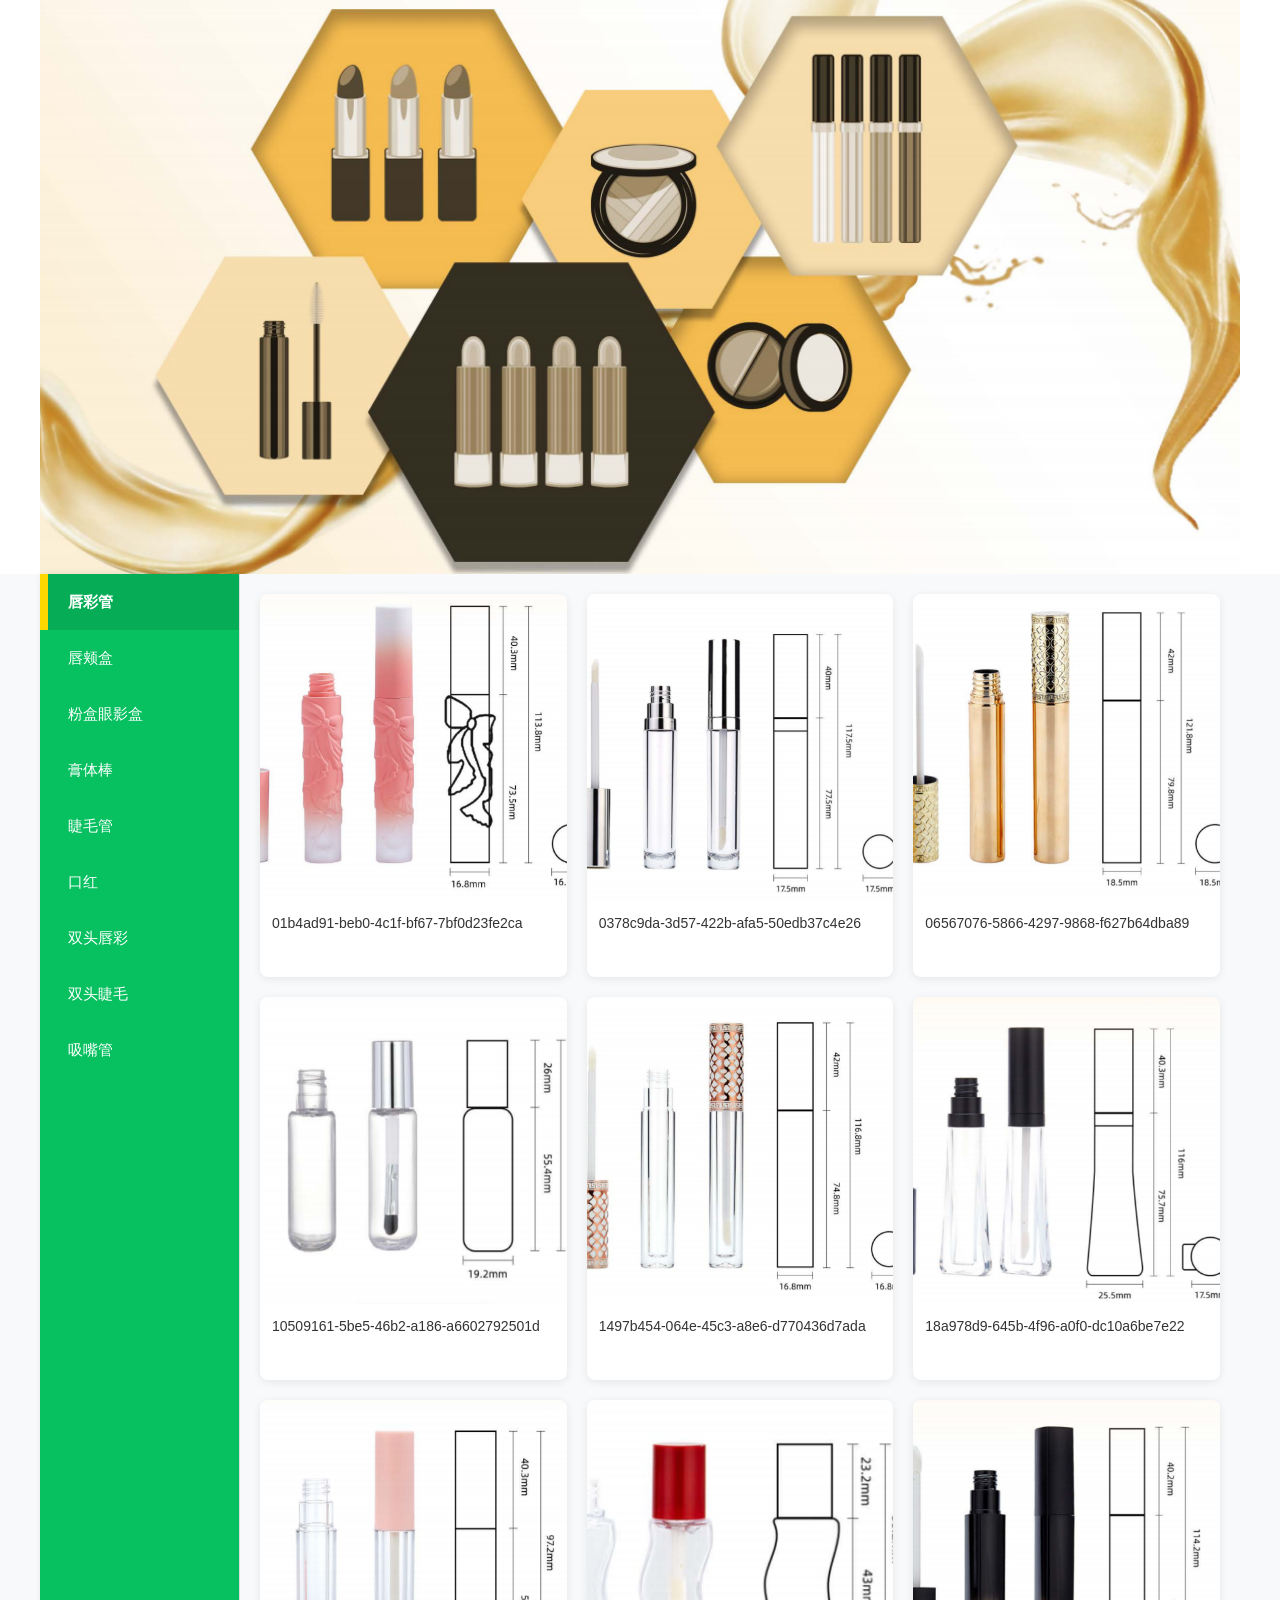
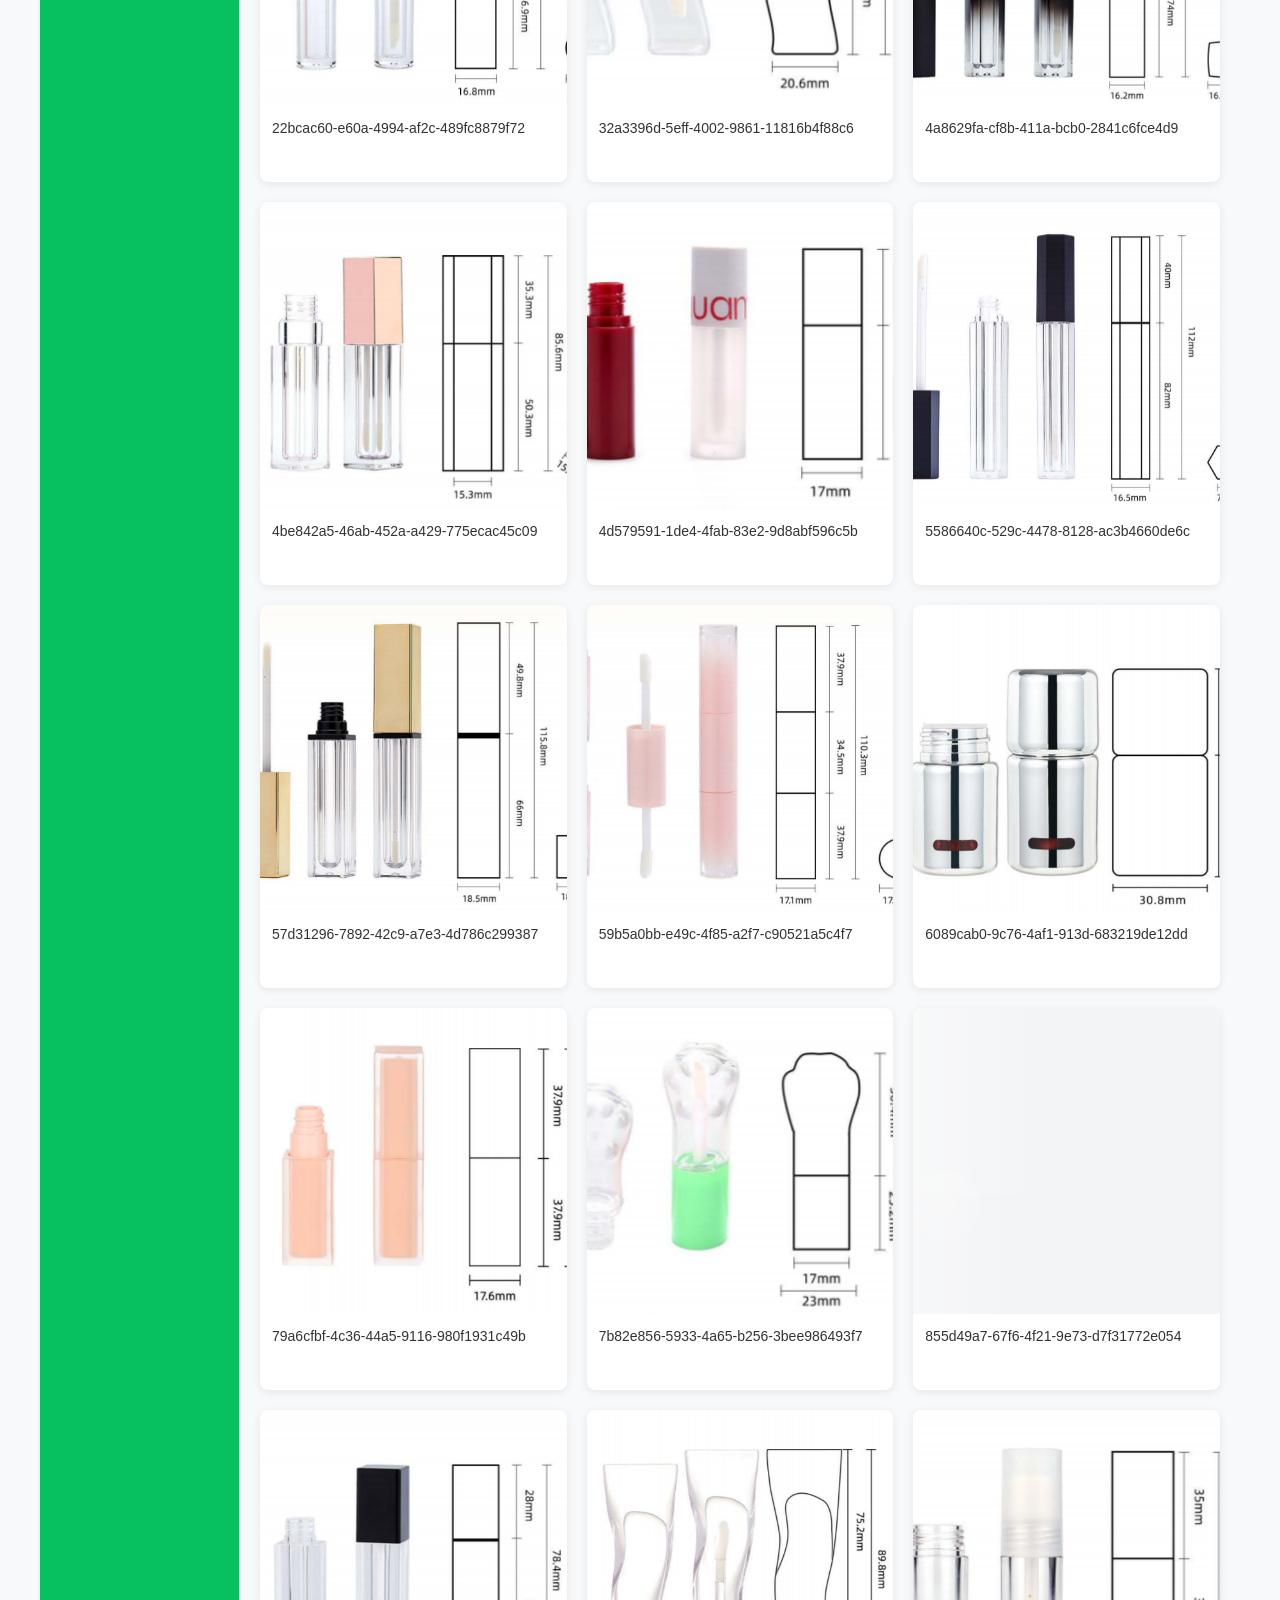
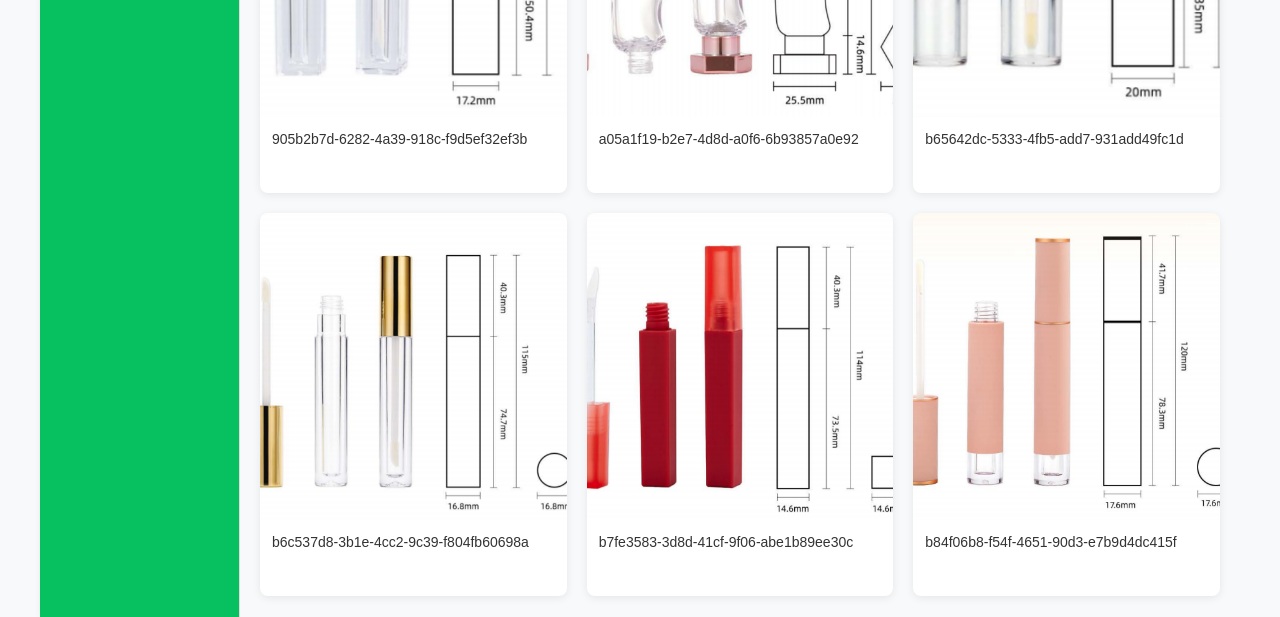
<file: index.html>
<!doctype html>
<html lang="zh-CN">
    <head>
        <meta charset="UTF-8" />
        <meta name="viewport" content="width=device-width, initial-scale=1.0" />
        <title>佳图系列JT-02产品图册</title>
        <link rel="stylesheet" href="styles.css" />
        <link rel="preload" as="image" href="banner.png" fetchpriority="high" />
        <!-- Google Fonts removed to avoid slow external font loading -->
    </head>
    <body>
        <div class="app">
            <!-- Banner 区域 -->
            <div class="banner-section">
                <div class="banner-static">
                    <img
                        src="banner.png"
                        alt="产品 Banner"
                        class="banner-img"
                        loading="eager"
                        decoding="async"
                        fetchpriority="high"
                    />
                </div>
            </div>

            <!-- 主内容区域 -->
            <div class="main-container">
                <!-- 左侧分类导航 -->
                <aside class="sidebar">
                    <nav class="category-nav">
                        <ul class="category-list"></ul>
                    </nav>
                </aside>

                <!-- 产品展示区域 -->
                <main class="content">
                    <div class="products-grid"></div>
                </main>
            </div>
        </div>

        <script src="catalog.js"></script>
        <script src="script.js"></script>
    </body>
</html>
</file>
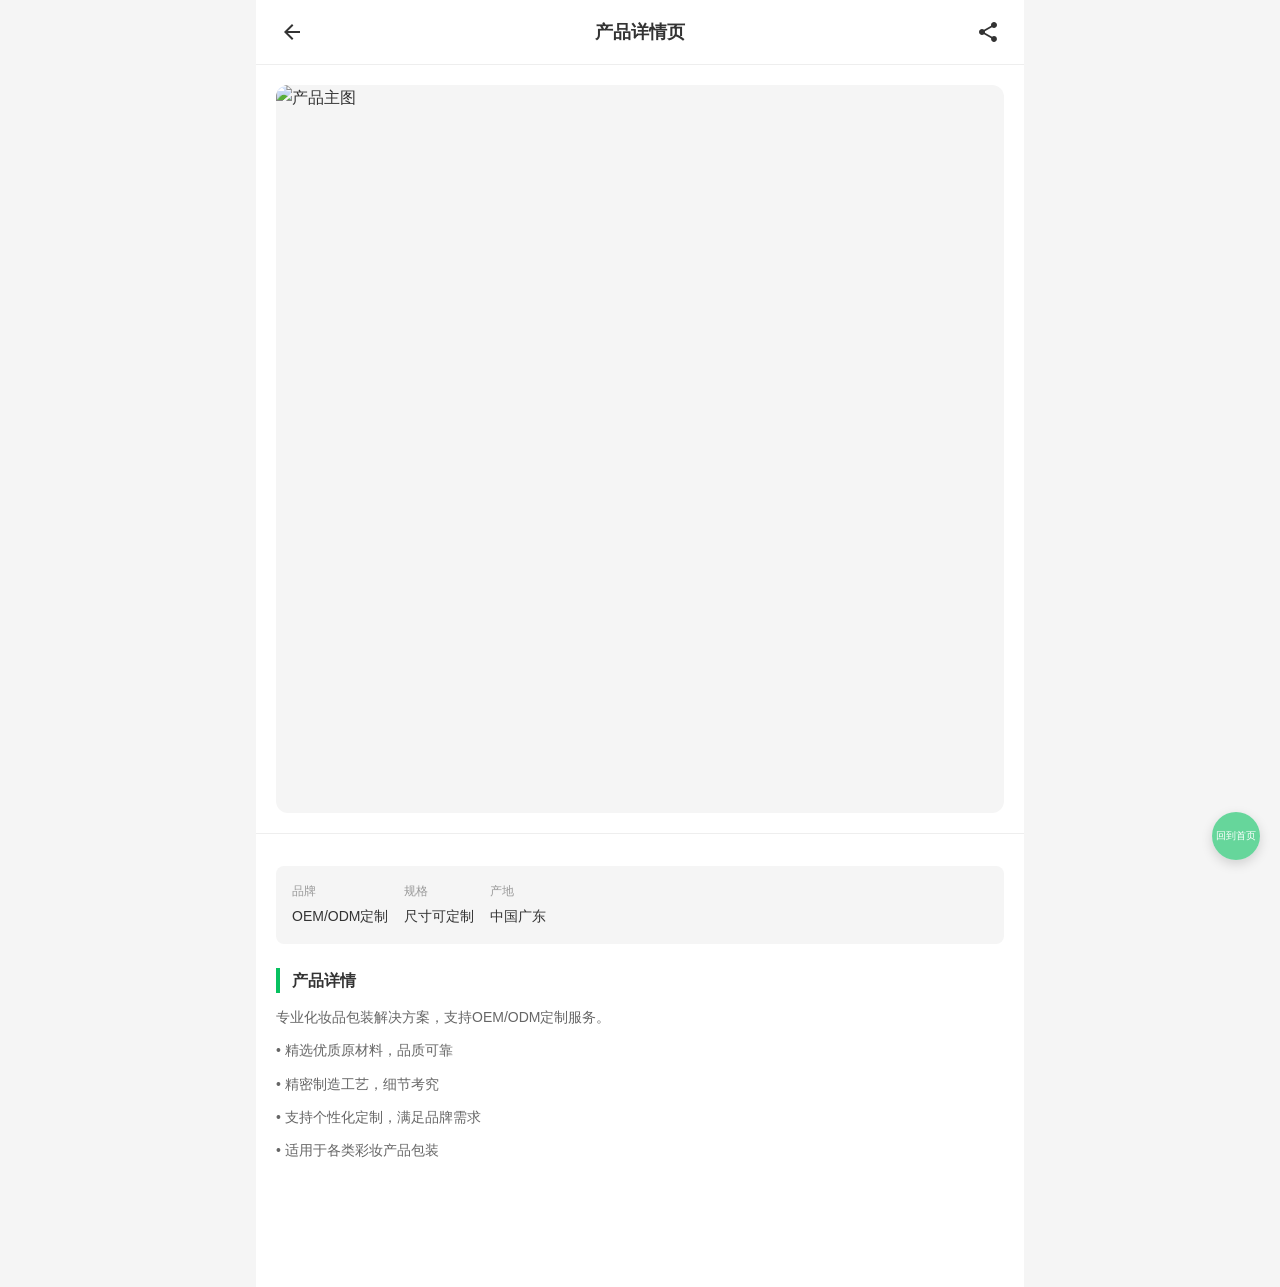
<file: detail.html>
<!doctype html>
<html lang="zh-CN">
    <head>
        <meta charset="UTF-8" />
        <meta name="viewport" content="width=device-width, initial-scale=1.0" />
        <title>产品详情页</title>
        <link rel="stylesheet" href="detail.css" />
        <!-- catalog.js removed to reduce network requests (detail page doesn't require it) -->
        <!-- Google Fonts import removed to avoid slow external font loading -->
    </head>
    <body>
        <div class="app">
            <!-- 顶部导航栏 -->
            <header class="header">
                <button class="back-btn" onclick="history.back()">
                    <svg viewBox="0 0 24 24" fill="currentColor">
                        <path
                            d="M20 11H7.83l5.59-5.59L12 4l-8 8 8 8 1.41-1.41L7.83 13H20v-2z"
                        />
                    </svg>
                </button>
                <h1 class="page-title">产品详情页</h1>
                <button class="share-btn">
                    <svg viewBox="0 0 24 24" fill="currentColor">
                        <path
                            d="M18 16.08c-.76 0-1.44.3-1.96.77L8.91 12.7c.05-.23.09-.46.09-.7s-.04-.47-.09-.7l7.05-4.11c.54.5 1.25.81 2.04.81 1.66 0 3-1.34 3-3s-1.34-3-3-3-3 1.34-3 3c0 .24.04.47.09.7L8.04 9.81C7.5 9.31 6.79 9 6 9c-1.66 0-3 1.34-3 3s1.34 3 3 3c.79 0 1.5-.31 2.04-.81l7.12 4.16c-.05.21-.08.43-.08.65 0 1.61 1.31 2.92 2.92 2.92 1.61 0 2.92-1.31 2.92-2.92s-1.31-2.92-2.92-2.92z"
                        />
                    </svg>
                </button>
            </header>

            <!-- 产品图片轮播 -->
            <div class="product-gallery">
                <div class="gallery-main">
                    <img id="mainImage" src="" alt="产品主图" />
                </div>
                <div class="gallery-indicators"></div>
            </div>

            <!-- 产品信息 -->
            <div class="product-detail">
                <h2 class="product-title"></h2>

                <div class="product-meta">
                    <div class="meta-item">
                        <span class="meta-label">品牌</span>
                        <span class="meta-value">OEM/ODM定制</span>
                    </div>
                    <div class="meta-item">
                        <span class="meta-label">规格</span>
                        <span class="meta-value">尺寸可定制</span>
                    </div>
                    <div class="meta-item">
                        <span class="meta-label">产地</span>
                        <span class="meta-value">中国广东</span>
                    </div>
                </div>

                <div class="product-description">
                    <h3 class="section-title">产品详情</h3>
                    <div class="description-content">
                        <p>专业化妆品包装解决方案，支持OEM/ODM定制服务。</p>
                        <p>• 精选优质原材料，品质可靠</p>
                        <p>• 精密制造工艺，细节考究</p>
                        <p>• 支持个性化定制，满足品牌需求</p>
                        <p>• 适用于各类彩妆产品包装</p>
                    </div>
                </div>
            </div>

            <!-- 底部占位 -->
            <div class="bottom-space"></div>
        </div>

        <!-- 返回顶部按钮 -->
        <button class="back-to-top" id="backToTop">
            <span>返回</span>
        </button>

        <!-- 回到首页按钮 -->
        <a href="index.html" class="back-to-home" id="backToHome">
            <span>回到首页</span>
        </a>

        <script src="detail.js"></script>
    </body>
</html>
</file>
<file: styles.css>
/* 基础重置和变量定义 */
@keyframes skeleton-shimmer {
    0% {
        transform: translateX(-60%);
    }
    100% {
        transform: translateX(60%);
    }
}

@media (prefers-reduced-motion: reduce) {
    .product-image::before {
        animation: none;
    }
}
* {
    margin: 0;
    padding: 0;
    box-sizing: border-box;
}

:root {
    --primary-green: #07c160;
    --primary-green-dark: #06ad56;
    --festival-red: #e60012;
    --gold: #ffd700;
    --bg-light: #f8f9fa;
    --text-dark: #333333;
    --text-white: #ffffff;
    --price-red: #e60012;
    --border-gray: #dddddd;
    --indicator-gray: #cccccc;
}

body {
    font-family:
        -apple-system, BlinkMacSystemFont, "Segoe UI", "PingFang SC",
        "Hiragino Sans GB", "Microsoft YaHei", "Noto Sans CJK SC",
        "Source Han Sans SC", "Heiti SC", Arial, sans-serif;
    background-color: var(--bg-light);
    color: var(--text-dark);
    line-height: 1.6;
    overflow-x: hidden;
}

.app {
    min-height: 100vh;
    display: flex;
    flex-direction: column;
}

/* Banner 区域 */
.banner-section {
    width: 100%;
    background: #fff;
}

.banner-static {
    width: 100%;
    max-width: 1200px;
    margin: 0 auto;
    overflow: hidden;
}

.banner-img {
    width: 100%;
    height: auto;
    display: block;
}

/* 主内容区域 */
.main-container {
    display: flex;
    flex: 1;
    max-width: 1200px;
    margin: 0 auto;
    width: 100%;
    background-color: var(--bg-light);
    min-height: 600px;
}

/* 左侧边栏 */
.sidebar {
    width: 200px;
    background-color: var(--primary-green);
    flex-shrink: 0;
    display: flex;
    flex-direction: column;
    border-right: 1px solid var(--border-gray);
    box-shadow: 2px 0 8px rgba(0, 0, 0, 0.1);
}

.category-nav {
    flex: 1;
    overflow-y: auto;
    max-height: calc(100vh - 400px);
}

.category-list {
    list-style: none;
    padding: 0;
    margin: 0;
}

.category-item {
    padding: 16px 24px;
    color: var(--text-white);
    font-size: 15px;
    font-weight: 500;
    cursor: pointer;
    transition: all 0.3s ease;
    border-left: 4px solid transparent;
    position: relative;
}

.category-item:hover {
    background-color: var(--primary-green-dark);
}

.category-item.active {
    background-color: var(--primary-green-dark);
    border-left-color: var(--gold);
    font-weight: 600;
}

.category-item.active::before {
    content: "";
    position: absolute;
    left: 0;
    top: 0;
    bottom: 0;
    width: 4px;
    background-color: var(--gold);
}

/* 内容区域 */
.content {
    flex: 1;
    padding: 20px;
    background-color: var(--bg-light);
}

/* 产品网格 */
.products-grid {
    display: grid;
    grid-template-columns: repeat(3, 1fr);
    gap: 20px;
    width: 100%;
    transition:
        opacity 0.2s ease,
        transform 0.2s ease;
}

/* 无限滚动：触底加载哨兵与状态 */
.infinite-sentinel {
    width: 100%;
    height: 1px;
}

.infinite-status {
    width: 100%;
    display: flex;
    justify-content: center;
    padding: 16px 0 28px;
    font-size: 13px;
    color: #666;
}

.infinite-status.hidden {
    display: none;
}

/* 产品卡片 */
.product-card {
    background-color: var(--text-white);
    border-radius: 8px;
    overflow: hidden;
    box-shadow: 0 2px 8px rgba(0, 0, 0, 0.08);
    transition: all 0.3s ease;
    cursor: pointer;
    display: flex;
    flex-direction: column;
}

.product-card:hover {
    transform: translateY(-4px);
    box-shadow: 0 8px 24px rgba(0, 0, 0, 0.12);
}

.product-image {
    width: 100%;
    height: 0;
    padding-bottom: 100%; /* 1:1 宽高比 */
    position: relative;
    overflow: hidden;

    /* 骨架底色：图片未加载时避免“空白” */
    background-color: #f3f4f6;
}

/* Shimmer 覆盖层：视觉更柔和，且可在图片加载后停止 */
.product-image::before {
    content: "";
    position: absolute;
    inset: 0;
    pointer-events: none;

    /* 底层微噪点质感（非常轻微），减少大面积纯色的“廉价感” */
    background:
        radial-gradient(
            60px 60px at 20% 30%,
            rgba(255, 255, 255, 0.35),
            transparent 60%
        ),
        radial-gradient(
            80px 80px at 70% 65%,
            rgba(255, 255, 255, 0.25),
            transparent 60%
        ),
        linear-gradient(
            90deg,
            rgba(255, 255, 255, 0) 0%,
            rgba(255, 255, 255, 0.55) 50%,
            rgba(255, 255, 255, 0) 100%
        );
    transform: translateX(-60%);
    animation: skeleton-shimmer 1.2s ease-in-out infinite;
    opacity: 0.85;
}

/* 图片加载完成后（由 JS 给 .product-image 加上 is-loaded 类），停止 shimmer（兼容更多移动端浏览器） */
.product-image.is-loaded::before {
    animation: none;
    opacity: 0;
    transition: opacity 0.2s ease;
}

.product-image img {
    position: absolute;
    top: 0;
    left: 0;
    width: 100%;
    height: 100%;
    object-fit: cover;

    /*
     * 图片淡入 + 轻微 blur-up
     * - 占位阶段隐藏 img，让骨架屏显示
     * - 真实图片加载后再显示，并从轻微模糊过渡到清晰
     */
    opacity: 0;
    filter: blur(10px);
    transform: scale(1.02);
    transition:
        opacity 0.25s ease,
        filter 0.35s ease,
        transform 0.35s ease;
    will-change: opacity, filter, transform;
}

/* 仍是 data: 占位时保持隐藏，让骨架屏可见 */
.product-image img[src^="data:"] {
    opacity: 0;
}

/* 真实图片地址时显示（并触发淡入 + 去模糊） */
.product-image img[src]:not([src^="data:"]) {
    opacity: 1;
    filter: blur(0);
    transform: scale(1);
}

.product-card:hover .product-image img {
    transform: scale(1.05);
}

.product-info {
    padding: 12px;
    flex: 1;
    display: flex;
    flex-direction: column;
    justify-content: space-between;
}

.product-name {
    font-size: 14px;
    font-weight: 500;
    color: var(--text-dark);
    line-height: 1.5;
    margin-bottom: 10px;
    display: -webkit-box;
    -webkit-line-clamp: 2;
    -webkit-box-orient: vertical;
    overflow: hidden;
    min-height: 42px;
}

.product-price {
    display: flex;
    align-items: baseline;
    gap: 2px;
    margin-top: auto;
}

.currency {
    font-size: 13px;
    color: var(--price-red);
    font-weight: 600;
}

.price {
    font-size: 18px;
    color: var(--price-red);
    font-weight: 700;
}

/* 滚动条样式 */
.category-nav::-webkit-scrollbar {
    width: 6px;
    height: 4px;
}

.category-nav::-webkit-scrollbar-track {
    background: rgba(255, 255, 255, 0.1);
}

.category-nav::-webkit-scrollbar-thumb {
    background: rgba(255, 255, 255, 0.3);
    border-radius: 3px;
}

.category-nav::-webkit-scrollbar-thumb:hover {
    background: rgba(255, 255, 255, 0.5);
}

/* 移动端滚动条优化 */
@media (max-width: 768px) {
    .category-nav::-webkit-scrollbar {
        width: 4px;
        height: 4px;
    }

    .category-nav::-webkit-scrollbar-track {
        background: rgba(255, 255, 255, 0.1);
    }

    .category-nav::-webkit-scrollbar-thumb {
        background: rgba(255, 255, 255, 0.3);
        border-radius: 2px;
    }
}

/* 响应式设计 */
@media (max-width: 1024px) {
    .products-grid {
        grid-template-columns: repeat(3, 1fr);
        gap: 15px;
    }

    .banner-dual {
        height: 280px;
    }

    .banner-title-vertical,
    .banner-title-horizontal {
        font-size: 60px;
    }
}

@media (max-width: 900px) {
    .products-grid {
        grid-template-columns: repeat(2, 1fr);
    }

    .sidebar {
        width: 180px;
    }
}

@media (max-width: 768px) {
    .sidebar {
        width: 160px;
    }

    .category-item {
        padding: 12px 16px;
        font-size: 14px;
    }

    .products-grid {
        grid-template-columns: repeat(2, 1fr);
        gap: 12px;
    }

    .content {
        padding: 12px;
    }

    .banner-dual {
        height: 240px;
    }

    .banner-title-vertical,
    .banner-title-horizontal {
        font-size: 48px;
    }
}

@media (max-width: 768px) {
    .main-container {
        flex-direction: row;
    }

    .sidebar {
        width: 100px;
        min-width: 100px;
        flex-shrink: 0;
        border-right: 1px solid var(--border-gray);
    }

    .category-nav {
        max-height: calc(100vh - 200px);
    }

    .category-list {
        display: block;
    }

    .category-item {
        padding: 12px 8px;
        font-size: 13px;
        border-left: 3px solid transparent;
        text-align: center;
        line-height: 1.3;
    }

    .category-item.active {
        border-left-color: var(--gold);
        border-bottom-color: transparent;
    }

    .category-item.active::before {
        display: block;
        width: 3px;
    }

    .content {
        padding: 10px;
        flex: 1;
        overflow-x: hidden;
    }

    .products-grid {
        grid-template-columns: repeat(2, 1fr);
        gap: 10px;
    }

    .banner-dual {
        height: 180px;
    }

    .banner-title-vertical {
        font-size: 36px;
        letter-spacing: 6px;
    }

    .banner-subtitle-vertical {
        font-size: 11px;
        letter-spacing: 3px;
    }

    .banner-title-horizontal {
        font-size: 36px;
        letter-spacing: 8px;
    }

    .carousel-indicators {
        bottom: 6px;
    }

    .indicator {
        width: 6px;
        height: 6px;
    }
}

@media (max-width: 480px) {
    .sidebar {
        width: 85px;
        min-width: 85px;
    }

    .category-item {
        padding: 10px 6px;
        font-size: 12px;
    }

    .products-grid {
        grid-template-columns: repeat(2, 1fr);
        gap: 8px;
    }

    .banner-dual {
        height: 150px;
    }

    .banner-title-vertical {
        font-size: 28px;
        letter-spacing: 4px;
    }

    .banner-subtitle-vertical {
        font-size: 10px;
        letter-spacing: 2px;
    }

    .banner-title-horizontal {
        font-size: 28px;
        letter-spacing: 6px;
    }

    .product-info {
        padding: 8px;
    }

    .product-name {
        font-size: 12px;
        min-height: 32px;
        margin-bottom: 6px;
    }

    .price {
        font-size: 14px;
    }

    .currency {
        font-size: 12px;
    }
}

@media (max-width: 400px) {
    .products-grid {
        grid-template-columns: 1fr;
    }

    .banner-title-vertical,
    .banner-title-horizontal {
        font-size: 32px;
    }
}
</file>
<file: detail.css>
/* 产品详情页样式 */

* {
    margin: 0;
    padding: 0;
    box-sizing: border-box;
}

:root {
    --primary-red: #E60012;
    --primary-green: #07C160;
    --primary-green-dark: #06AD56;
    --text-dark: #333333;
    --text-gray: #666666;
    --text-light: #999999;
    --bg-gray: #F5F5F5;
    --border-gray: #EEEEEE;
    --price-red: #E60012;
}

body {
    font-family: 'Noto Sans SC', -apple-system, BlinkMacSystemFont, 'Segoe UI', sans-serif;
    background-color: var(--bg-gray);
    color: var(--text-dark);
    line-height: 1.6;
}

.app {
    min-height: 100vh;
    background-color: #fff;
    max-width: 768px;
    margin: 0 auto;
    position: relative;
}

/* 顶部导航栏 */
.header {
    display: flex;
    align-items: center;
    justify-content: space-between;
    padding: 12px 16px;
    background-color: #fff;
    border-bottom: 1px solid var(--border-gray);
    position: sticky;
    top: 0;
    z-index: 100;
}

.back-btn,
.share-btn {
    width: 40px;
    height: 40px;
    border: none;
    background: transparent;
    cursor: pointer;
    display: flex;
    align-items: center;
    justify-content: center;
    border-radius: 50%;
    transition: background-color 0.3s ease;
}

.back-btn:hover,
.share-btn:hover {
    background-color: rgba(0, 0, 0, 0.05);
}

.back-btn svg,
.share-btn svg {
    width: 24px;
    height: 24px;
    color: var(--text-dark);
}

.page-title {
    font-size: 18px;
    font-weight: 600;
    color: var(--text-dark);
    flex: 1;
    text-align: center;
}

/* 产品图片轮播 */
.product-gallery {
    background-color: #fff;
    padding: 20px;
    border-bottom: 1px solid var(--border-gray);
}

.gallery-main {
    width: 100%;
    aspect-ratio: 1;
    background-color: var(--bg-gray);
    border-radius: 12px;
    overflow: hidden;
    display: flex;
    align-items: center;
    justify-content: center;
}

.gallery-main img {
    width: 100%;
    height: 100%;
    object-fit: cover;
}

.gallery-indicators {
    display: flex;
    justify-content: center;
    gap: 8px;
    margin-top: 16px;
}

.indicator {
    width: 8px;
    height: 8px;
    border-radius: 50%;
    background-color: #ddd;
    cursor: pointer;
    transition: all 0.3s ease;
}

.indicator.active {
    background-color: var(--primary-green);
    width: 20px;
    border-radius: 4px;
}

/* 产品信息 */
.product-detail {
    padding: 20px;
    background-color: #fff;
}

.product-title {
    font-size: 20px;
    font-weight: 600;
    color: var(--text-dark);
    line-height: 1.4;
    margin-bottom: 12px;
}

.product-price-bar {
    display: flex;
    align-items: baseline;
    gap: 4px;
    margin-bottom: 20px;
    padding-bottom: 20px;
    border-bottom: 1px solid var(--border-gray);
}

.price-symbol {
    font-size: 16px;
    color: var(--price-red);
    font-weight: 600;
}

.price-value {
    font-size: 28px;
    color: var(--price-red);
    font-weight: 700;
}

/* 产品元信息 */
.product-meta {
    display: flex;
    flex-wrap: wrap;
    gap: 16px;
    margin-bottom: 24px;
    padding: 16px;
    background-color: var(--bg-gray);
    border-radius: 8px;
}

.meta-item {
    display: flex;
    flex-direction: column;
    gap: 4px;
}

.meta-label {
    font-size: 12px;
    color: var(--text-light);
}

.meta-value {
    font-size: 14px;
    color: var(--text-dark);
    font-weight: 500;
}

/* 产品描述 */
.product-description {
    margin-bottom: 24px;
}

.section-title {
    font-size: 16px;
    font-weight: 600;
    color: var(--text-dark);
    margin-bottom: 12px;
    padding-left: 12px;
    border-left: 4px solid var(--primary-green);
}

.description-content {
    font-size: 14px;
    color: var(--text-gray);
    line-height: 1.8;
}

.description-content p {
    margin-bottom: 8px;
}

/* 图文详情 */
.product-images {
    margin-bottom: 24px;
}

.detail-images {
    display: flex;
    flex-direction: column;
    gap: 12px;
}

.detail-images img {
    width: 100%;
    border-radius: 8px;
}

/* 底部占位 */
.bottom-space {
    height: 80px;
}

/* 返回顶部按钮 */
.back-to-top {
    position: fixed;
    bottom: 100px;
    right: 20px;
    width: 48px;
    height: 48px;
    border-radius: 50%;
    background-color: var(--primary-red);
    color: #fff;
    border: none;
    cursor: pointer;
    display: flex;
    flex-direction: column;
    align-items: center;
    justify-content: center;
    font-size: 12px;
    box-shadow: 0 4px 12px rgba(230, 0, 18, 0.3);
    transition: all 0.3s ease;
    z-index: 99;
}

.back-to-top:hover {
    transform: translateY(-2px);
    box-shadow: 0 6px 16px rgba(230, 0, 18, 0.4);
}

.back-to-top::before {
    content: '↑';
    font-size: 16px;
    margin-bottom: 2px;
}

/* 回到首页按钮 */
.back-to-home {
    position: fixed;
    bottom: 40px;
    right: 20px;
    width: 48px;
    height: 48px;
    border-radius: 50%;
    background-color: rgba(7, 193, 96, 0.6);
    color: #fff;
    border: none;
    cursor: pointer;
    display: flex;
    flex-direction: column;
    align-items: center;
    justify-content: center;
    font-size: 10px;
    text-decoration: none;
    text-align: center;
    box-shadow: 0 4px 12px rgba(0, 0, 0, 0.15);
    transition: all 0.3s ease;
    z-index: 99;
    line-height: 1.2;
}

.back-to-home:hover {
    background-color: rgba(7, 193, 96, 0.8);
    transform: translateY(-2px);
}

/* 响应式设计 */
@media (max-width: 480px) {
    .header {
        padding: 10px 12px;
    }
    
    .page-title {
        font-size: 16px;
    }
    
    .product-gallery {
        padding: 16px;
    }
    
    .product-detail {
        padding: 16px;
    }
    
    .product-title {
        font-size: 18px;
    }
    
    .price-value {
        font-size: 24px;
    }
    
    .back-to-top,
    .back-to-home {
        width: 44px;
        height: 44px;
        right: 16px;
    }
    
    .back-to-top {
        bottom: 90px;
    }
    
    .back-to-home {
        bottom: 36px;
    }
}
</file>
